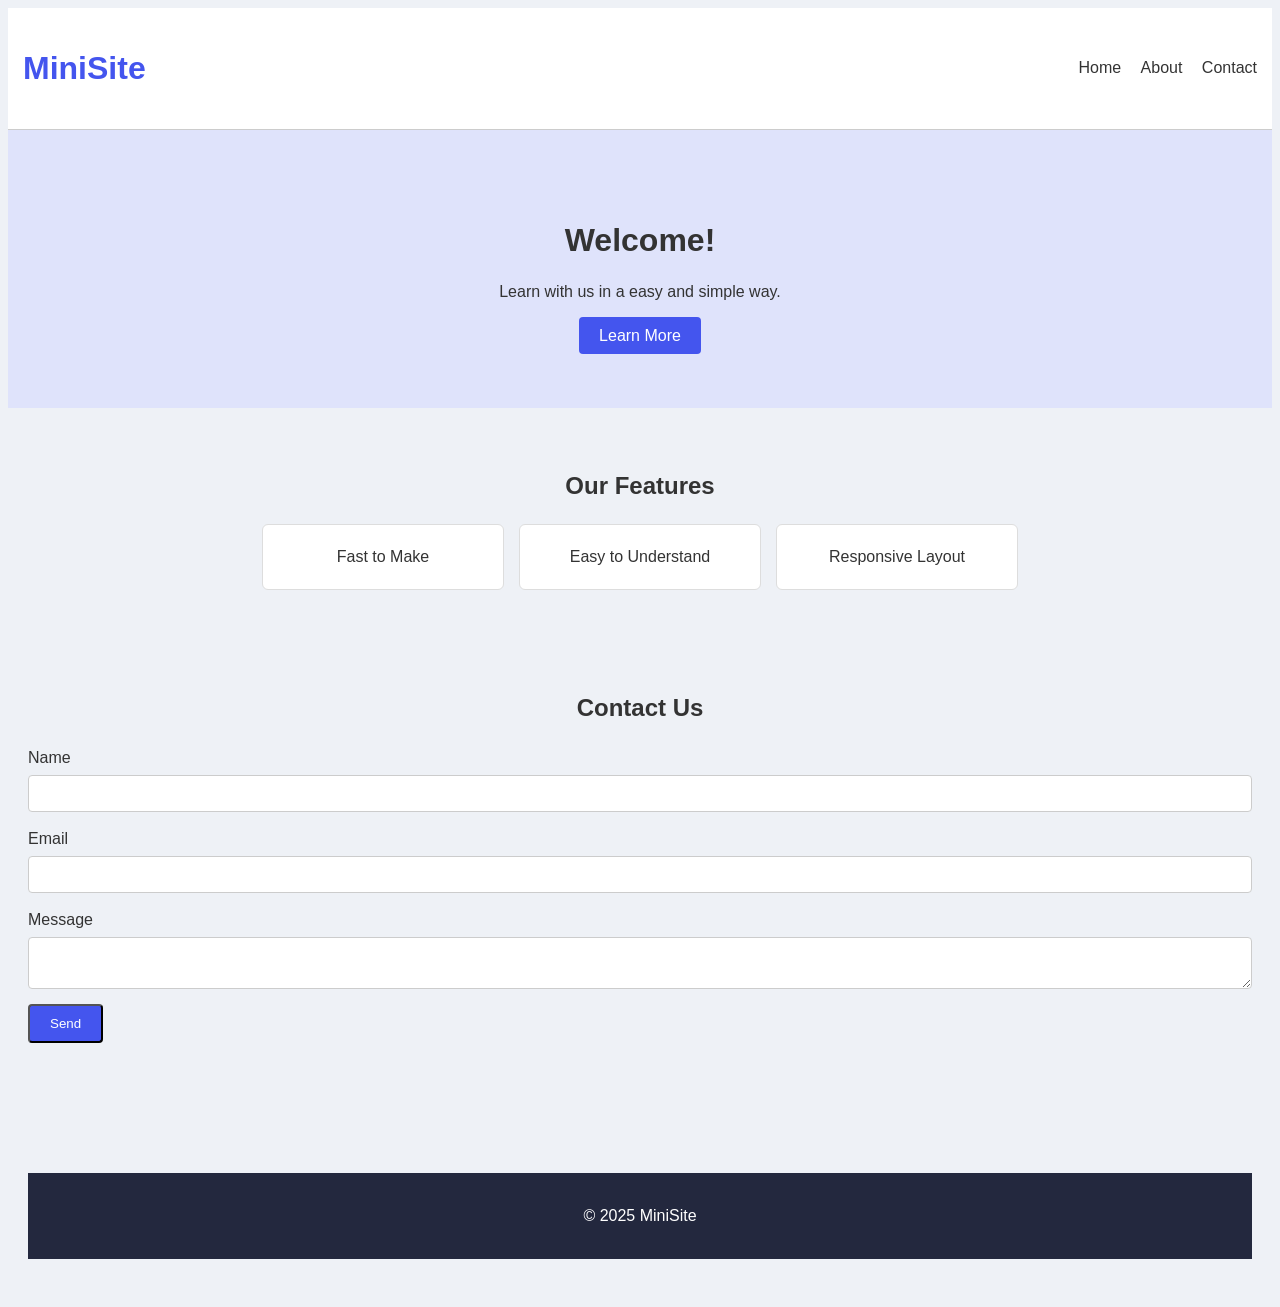
<file: index.html>
<head>
    <title>MiniSite</title>
    <link rel="stylesheet" href="styles.css">
</head>
<body>
    <header class="header">
        <h1 class="title">MiniSite</h1>
        <nav class="nav">
            <a href="#">Home</a>
            <a href="#">About</a>
            <a href="#">Contact</a>
        </nav>
    </header>

    <section class="hero">
        <h2>Welcome!</h2>
        <p>Learn with us in a easy and simple way.</p>
        <a href="#" class="btn">Learn More</a>
    </section>

    <section class="section">
        <h2>Our Features</h2>
        <div class="feature-boxes">
            <div class="box">Fast to Make</div>
            <div class="box">Easy to Understand</div>
            <div class="box">Responsive Layout</div>
        </div>
    </section>

    <section class="section">
        <h2>Contact Us</h2>
        <form class="form">
            <label>Name</label>
            <input type="text">

            <label>Email</label>
            <input type="email">

            <label>Message</label>
            <textarea></textarea>

            <button class="btn">Send</button>
            
    <section class="section">
        <h2></h2>
       
        </form>
    </section>

    <!-- FOOTER -->
    <footer class="footer">
        <p>© 2025 MiniSite</p>
    </footer>

</body>
</html>
</file>
<file: styles.css>
{
    margin: 0;
    padding: 0;
    box-sizing: border-box;
}
body {
    font-family: Arial;
    background: #eef1f6;
    color: #333;
    line-height: 1.5;
}
.header {
    background: white;
    padding: 15px;
    display: flex;
    justify-content: space-between;
    align-items: center;
    border-bottom: 1px solid #ccc;
}
.title {
    color: #4455ee;
}

.nav a {
    margin-left: 15px;
    text-decoration: none;
    color: #333;
}

.nav a:hover {
    color: #4455ee;
}
.hero {
    text-align: center;
    padding: 60px 20px;
    background: #dfe3fb;
}
.hero h2 {
    font-size: 32px;
    margin-bottom: 10px;
}

.hero p {
    margin-bottom: 20px;
}
.btn {
    background: #4455ee;
    color: white;
    padding: 10px 20px;
    text-decoration: none;
    border-radius: 4px;
}

.btn:hover {
    background: #2d36c7;
}
.section {
    padding: 40px 20px;
    text-align: center;
}
.feature-boxes {
    display: flex;
    justify-content: center;
    gap: 15px;
    margin-top: 20px;
    flex-wrap: wrap;
}

.box {
    background: white;
    padding: 20px;
    width: 200px;
    border-radius: 6px;
    border: 1px solid #ddd;
}
.form {
    max-width: 45    0px;
    margin: auto;
    text-align: left;
}
.form input,
.form textarea {
    width: 100%;
    padding: 10px;
    margin-top: 5px;
    margin-bottom: 15px;
    border-radius: 4px;
    border: 1px solid #ccc;
}
.footer {
    background: #23283e;
    color: white;
    text-align: center;
    padding: 15px;
    margin-top: 30px;
}
</file>
